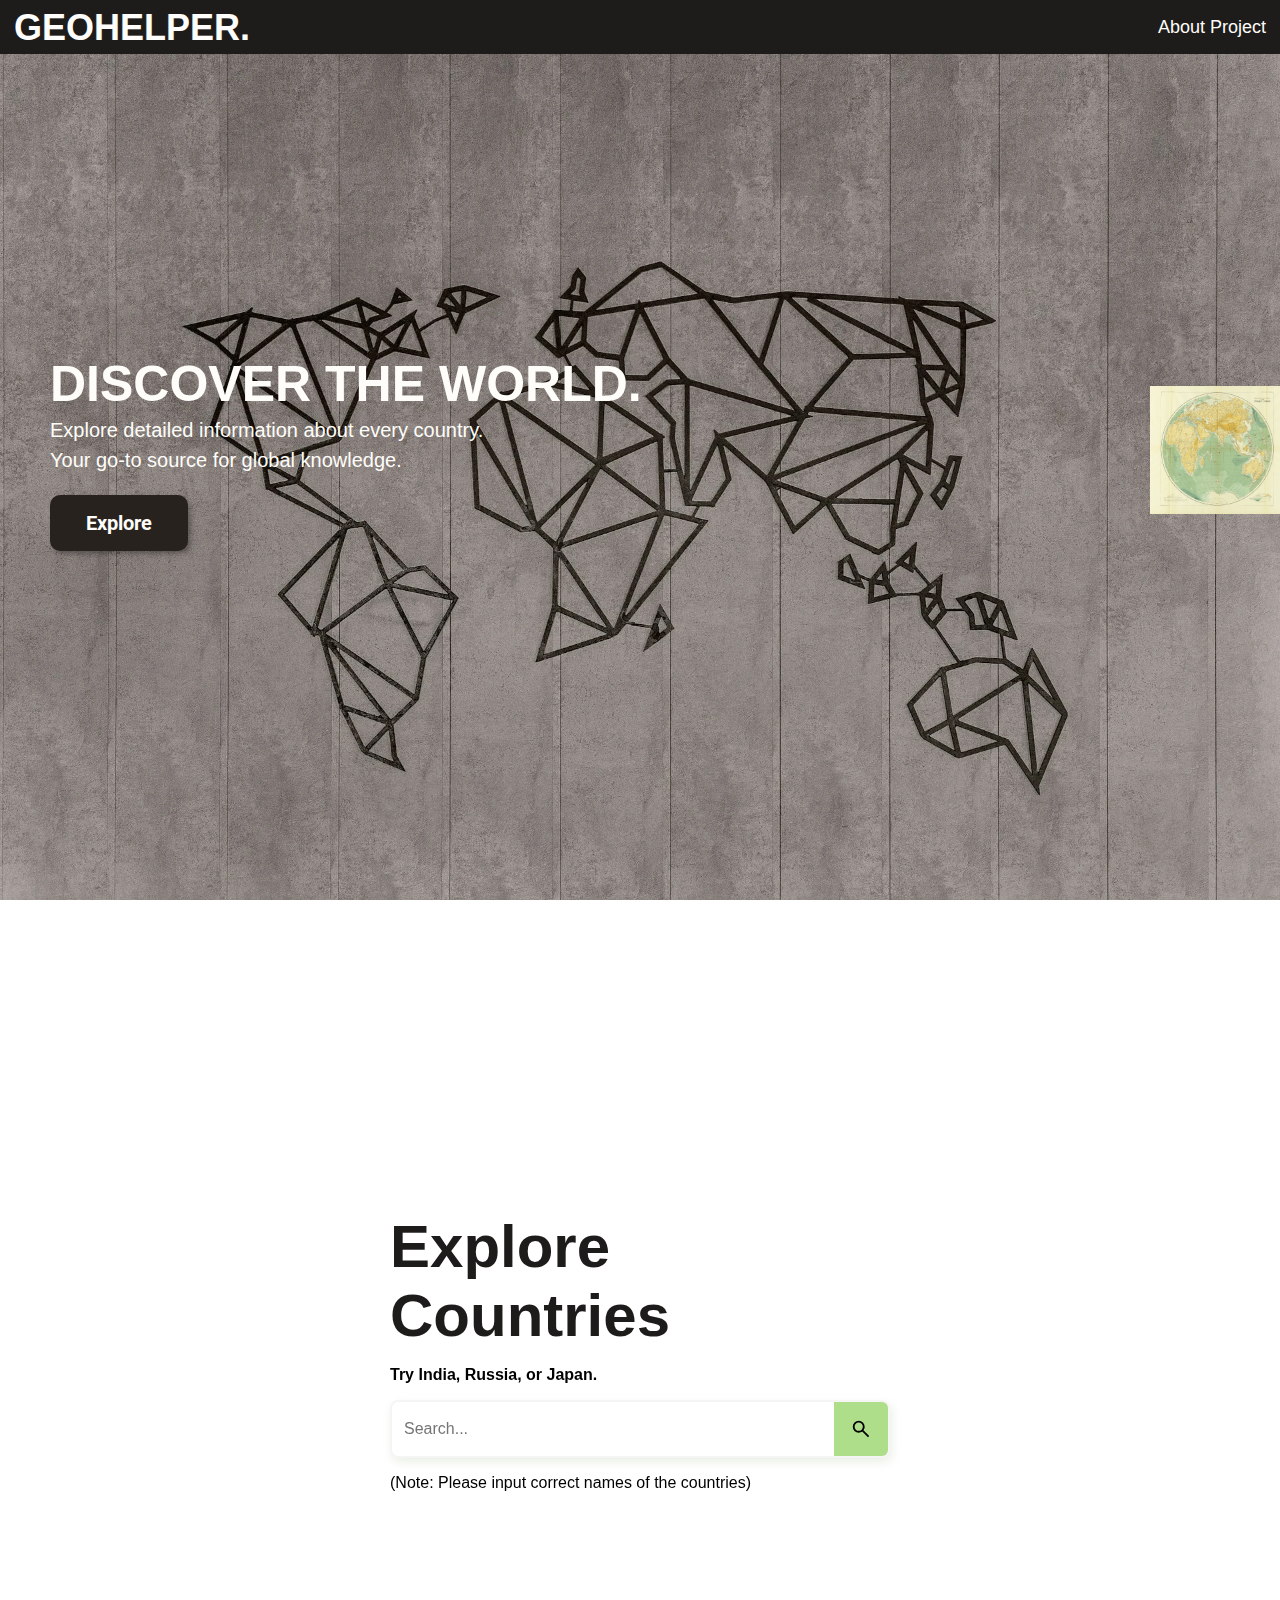
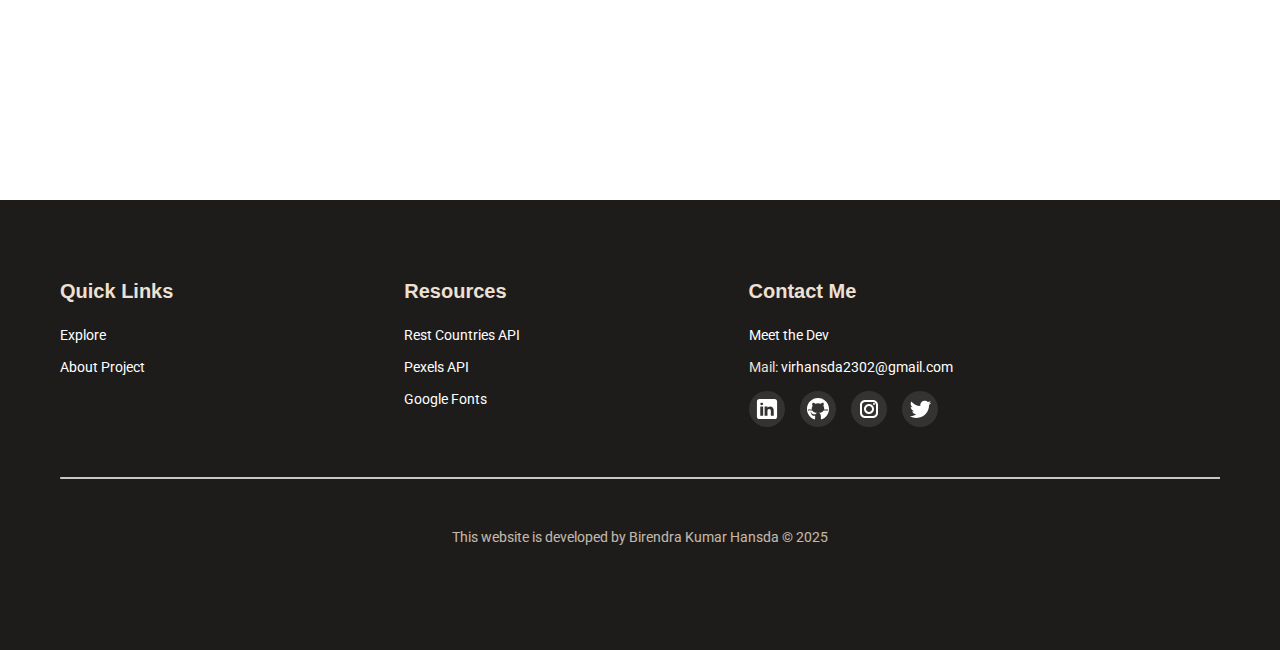
<file: index.html>
<!DOCTYPE html>
<html lang="en">
  <head>
    <meta charset="UTF-8" />
    <meta name="viewport" content="width=device-width, initial-scale=1.0" />
    <link rel="stylesheet" href="/styles/styles.css" />
    <!-- Preload critical resources -->
    <link rel="preload" href="/assets/images/continents.jpg" as="image" />
    <link
      rel="preload"
      href="https://images.unsplash.com/flagged/photo-1585324853527-1c567d53bb72?q=80&w=2124&auto=format&fit=crop&ixlib=rb-4.0.3&ixid=M3wxMjA3fDB8MHxwaG90by1wYWdlfHx8fGVufDB8fHx8fA%3D%3D"
      as="image"
    />
    <link rel="preconnect" href="https://fonts.googleapis.com" />
    <link rel="preconnect" href="https://fonts.gstatic.com" crossorigin />
    <link
      href="https://fonts.googleapis.com/css2?family=Inter+Tight:ital,wght@0,100..900;1,100..900&family=Raleway:ital,wght@0,100..900;1,100..900&family=Roboto:ital,wght@0,100..900;1,100..900&display=swap"
      rel="stylesheet"
    />
    <title>GEOHELPER</title>
  </head>
  <body>
    <header>
      <div class="wrapper">
        <nav>
          <div class="logo">
            <a href="index.html">GEOHELPER.</a>
          </div>
          <ul>
            <li>
              <a
                target="_blank"
                href="https://github.com/BirendraHansda23/GeoHelper"
                >About Project</a
              >
            </li>
          </ul>
        </nav>
      </div>
    </header>

    <!-- End of Header -->
    <div class="wrapper">
      <section class="hero">
        <div class="left">
          <h1>DISCOVER THE WORLD.</h1>
          <p>
            Explore detailed information about every country. <br />Your go-to
            source for global knowledge.
          </p>
          <a href="#country-search" class="btn dark explore-btn">Explore</a>
        </div>

        <div class="right">
          <!-- Lazy load non-critical image -->
          <img
            src="/assets/images/map.jpg"
            alt="map"
            height="160px"
            loading="lazy"
          />
        </div>
      </section>
    </div>

    <!-- End of Hero Section -->

    <div class="wrapper">
      <section class="country-main" id="country-search">
        <div class="search-container">
          <h2>Explore Countries</h2>
          <p>Try India, Russia, or Japan.</p>

          <form id="searchForm" action="#output">
            <div class="search-box">
              <input
                type="search"
                class="search-input"
                placeholder="Search..."
                name="country"
                id="nameInput"
                required
              />
              <button type="submit" class="search-button">
                <img src="/assets/images/search.svg" alt="Search Icon" />
              </button>
            </div>
          </form>
          <p style="font-weight: 400">
            (Note: Please input correct names of the countries)
          </p>
        </div>
      </section>
    </div>

    <section class="output" id="output">
      <div class="country-hero">
        <div class="country-left" id="name-flag"></div>

        <div class="country-right">
          <div class="image-container" id="image-container"></div>
        </div>
      </div>

      <div id="data-container">
        <!-- Data will be dynamically inserted here -->
      </div>
    </section>
    <!-- End of main body-->

    <footer>
      <div class="wrapper">
        <div class="links-container">
          <div class="links">
            <h3>Quick Links</h3>
            <ul>
              <li><a href="index.html">Explore</a></li>
              <li>
                <a
                  target="_blank"
                  href="https://github.com/BirendraHansda23/GeoHelper"
                  >About Project</a
                >
              </li>
              <!-- <li><a href="feedback.html">Feedback</a></li> -->
            </ul>
          </div>

          <div class="links">
            <h3>Resources</h3>
            <ul>
              <li>
                <a target="_blank" href="https://restcountries.com"
                  >Rest Countries API</a
                >
              </li>
              <li>
                <a target="_blank" href="https://www.pexels.com/api/"
                  >Pexels API</a
                >
              </li>
              <li>
                <a
                  target="_blank"
                  target="_blank"
                  href="https://fonts.google.com"
                  >Google Fonts</a
                >
              </li>
            </ul>
          </div>

          <div class="links">
            <h3>Contact Me</h3>
            <ul>
              <li>
                <a target="_blank" href="about.html">Meet the Dev</a>
              </li>
              <li>
                Mail:
                <a
                  href="mailto:virhansda2302@gmail.com?subject=Inquiry from Geo-Helper"
                  >virhansda2302@gmail.com</a
                >
              </li>
            </ul>

            <div class="social">
              <a
                target="_blank"
                href="https://www.linkedin.com/in/birendra-kumar-hansda/"
              >
                <svg
                  xmlns="http://www.w3.org/2000/svg"
                  x="0px"
                  y="0px"
                  width="50"
                  height="24"
                  viewBox="0 0 50 50"
                  style="fill: #ffffff"
                >
                  <path
                    d="M41,4H9C6.24,4,4,6.24,4,9v32c0,2.76,2.24,5,5,5h32c2.76,0,5-2.24,5-5V9C46,6.24,43.76,4,41,4z M17,20v19h-6V20H17z M11,14.47c0-1.4,1.2-2.47,3-2.47s2.93,1.07,3,2.47c0,1.4-1.12,2.53-3,2.53C12.2,17,11,15.87,11,14.47z M39,39h-6c0,0,0-9.26,0-10 c0-2-1-4-3.5-4.04h-0.08C27,24.96,26,27.02,26,29c0,0.91,0,10,0,10h-6V20h6v2.56c0,0,1.93-2.56,5.81-2.56 c3.97,0,7.19,2.73,7.19,8.26V39z"
                  ></path>
                </svg>
              </a>

              <a target="_blank" href="https://github.com/BirendraHansda23">
                <svg
                  xmlns="http://www.w3.org/2000/svg"
                  x="0px"
                  y="0px"
                  width="50"
                  height="24"
                  viewBox="0 0 50 50"
                  style="fill: #ffffff"
                >
                  <path
                    d="M17.791,46.836C18.502,46.53,19,45.823,19,45v-5.4c0-0.197,0.016-0.402,0.041-0.61C19.027,38.994,19.014,38.997,19,39 c0,0-3,0-3.6,0c-1.5,0-2.8-0.6-3.4-1.8c-0.7-1.3-1-3.5-2.8-4.7C8.9,32.3,9.1,32,9.7,32c0.6,0.1,1.9,0.9,2.7,2c0.9,1.1,1.8,2,3.4,2 c2.487,0,3.82-0.125,4.622-0.555C21.356,34.056,22.649,33,24,33v-0.025c-5.668-0.182-9.289-2.066-10.975-4.975 c-3.665,0.042-6.856,0.405-8.677,0.707c-0.058-0.327-0.108-0.656-0.151-0.987c1.797-0.296,4.843-0.647,8.345-0.714 c-0.112-0.276-0.209-0.559-0.291-0.849c-3.511-0.178-6.541-0.039-8.187,0.097c-0.02-0.332-0.047-0.663-0.051-0.999 c1.649-0.135,4.597-0.27,8.018-0.111c-0.079-0.5-0.13-1.011-0.13-1.543c0-1.7,0.6-3.5,1.7-5c-0.5-1.7-1.2-5.3,0.2-6.6 c2.7,0,4.6,1.3,5.5,2.1C21,13.4,22.9,13,25,13s4,0.4,5.6,1.1c0.9-0.8,2.8-2.1,5.5-2.1c1.5,1.4,0.7,5,0.2,6.6c1.1,1.5,1.7,3.2,1.6,5 c0,0.484-0.045,0.951-0.11,1.409c3.499-0.172,6.527-0.034,8.204,0.102c-0.002,0.337-0.033,0.666-0.051,0.999 c-1.671-0.138-4.775-0.28-8.359-0.089c-0.089,0.336-0.197,0.663-0.325,0.98c3.546,0.046,6.665,0.389,8.548,0.689 c-0.043,0.332-0.093,0.661-0.151,0.987c-1.912-0.306-5.171-0.664-8.879-0.682C35.112,30.873,31.557,32.75,26,32.969V33 c2.6,0,5,3.9,5,6.6V45c0,0.823,0.498,1.53,1.209,1.836C41.37,43.804,48,35.164,48,25C48,12.318,37.683,2,25,2S2,12.318,2,25 C2,35.164,8.63,43.804,17.791,46.836z"
                  ></path>
                </svg>
              </a>

              <a target="_blank" href="https://www.instagram.com/__friend_a_/">
                <svg
                  xmlns="http://www.w3.org/2000/svg"
                  x="0px"
                  y="0px"
                  width="24"
                  height="24"
                  viewBox="0 0 24 24"
                  style="fill: #ffffff"
                >
                  <path
                    d="M 8 3 C 5.243 3 3 5.243 3 8 L 3 16 C 3 18.757 5.243 21 8 21 L 16 21 C 18.757 21 21 18.757 21 16 L 21 8 C 21 5.243 18.757 3 16 3 L 8 3 z M 8 5 L 16 5 C 17.654 5 19 6.346 19 8 L 19 16 C 19 17.654 17.654 19 16 19 L 8 19 C 6.346 19 5 17.654 5 16 L 5 8 C 5 6.346 6.346 5 8 5 z M 17 6 A 1 1 0 0 0 16 7 A 1 1 0 0 0 17 8 A 1 1 0 0 0 18 7 A 1 1 0 0 0 17 6 z M 12 7 C 9.243 7 7 9.243 7 12 C 7 14.757 9.243 17 12 17 C 14.757 17 17 14.757 17 12 C 17 9.243 14.757 7 12 7 z M 12 9 C 13.654 9 15 10.346 15 12 C 15 13.654 13.654 15 12 15 C 10.346 15 9 13.654 9 12 C 9 10.346 10.346 9 12 9 z"
                  ></path>
                </svg>
              </a>

              <a target="_blank" href="https://x.com/HansdaViren">
                <svg
                  xmlns="http://www.w3.org/2000/svg"
                  x="0px"
                  y="0px"
                  width="24"
                  height="24"
                  viewBox="0 0 64 64"
                  style="fill: #ffffff"
                >
                  <path
                    d="M61.932,15.439c-2.099,0.93-4.356,1.55-6.737,1.843c2.421-1.437,4.283-3.729,5.157-6.437	c-2.265,1.328-4.774,2.303-7.444,2.817C50.776,11.402,47.735,10,44.366,10c-6.472,0-11.717,5.2-11.717,11.611	c0,0.907,0.106,1.791,0.306,2.649c-9.736-0.489-18.371-5.117-24.148-12.141c-1.015,1.716-1.586,3.726-1.586,5.847	c0,4.031,2.064,7.579,5.211,9.67c-1.921-0.059-3.729-0.593-5.312-1.45c0,0.035,0,0.087,0,0.136c0,5.633,4.04,10.323,9.395,11.391	c-0.979,0.268-2.013,0.417-3.079,0.417c-0.757,0-1.494-0.086-2.208-0.214c1.491,4.603,5.817,7.968,10.942,8.067	c-4.01,3.109-9.06,4.971-14.552,4.971c-0.949,0-1.876-0.054-2.793-0.165C10.012,54.074,16.173,56,22.786,56	c21.549,0,33.337-17.696,33.337-33.047c0-0.503-0.016-1.004-0.04-1.499C58.384,19.83,60.366,17.78,61.932,15.439"
                  ></path>
                </svg>
              </a>
            </div>
          </div>
        </div>

        <hr />

        <p class="copyright">
          This website is developed by Birendra Kumar Hansda © 2025
        </p>
      </div>
    </footer>

    <script src="scripts/script.js" defer></script>
  </body>
</html>
</file>
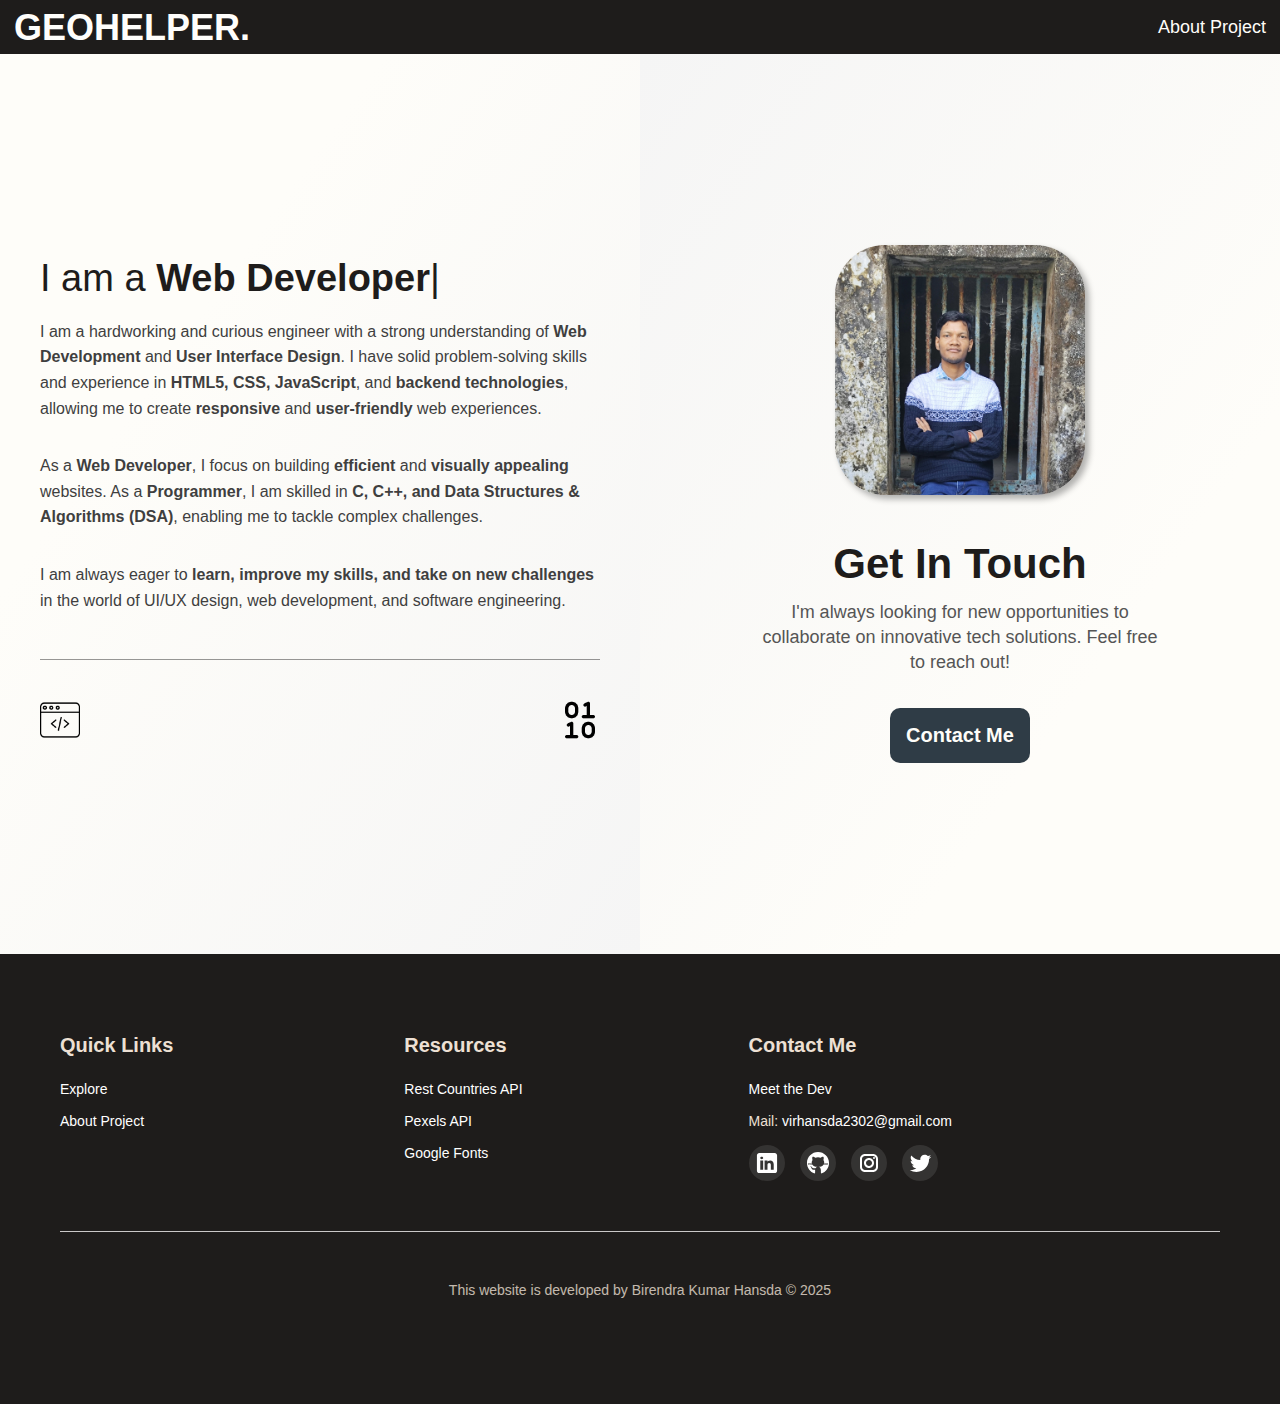
<file: about.html>
<!DOCTYPE html>
<html lang="en">
  <head>
    <meta charset="UTF-8" />
    <meta name="viewport" content="width=device-width, initial-scale=1.0" />
    <link rel="stylesheet" href="/styles/styles.css" />
    <link rel="stylesheet" href="/styles/about.css" />
    <link rel="preconnect" href="https://fonts.googleapis.com" />
    <link rel="preconnect" href="https://fonts.gstatic.com" crossorigin />
    <link
      href="https://fonts.googleapis.com/css2?family=Inter+Tight:ital,wght@0,100..900;1,100..900&family=Raleway:ital,wght@0,100..900;1,100..900&family=Roboto:ital,wght@0,100..900;1,100..900&display=swap"
      rel="stylesheet"
    />
    <title>GeoHelper's Developer</title>
  </head>
  <body>
    <header>
      <div class="wrapper">
        <nav>
          <div class="logo">
            <a href="index.html">GEOHELPER.</a>
          </div>
          <ul>
            <li>
              <a
                target="_blank"
                href="https://github.com/BirendraHansda23/GeoHelper"
                >About Project</a
              >
            </li>
          </ul>
        </nav>
      </div>
    </header>

    <div class="wrapper">
      <section class="about">
        <section class="about-body" id="about-body">
          <!-- Left Section -->
          <div class="left">
            <div class="skill">
              <h2>I am a <span id="dynamic-heading"></span></h2>
              <p>
                I am a hardworking and curious engineer with a strong
                understanding of <strong>Web Development</strong> and
                <strong>User Interface Design</strong>. I have solid
                problem-solving skills and experience in
                <strong>HTML5, CSS, JavaScript</strong>, and
                <strong>backend technologies</strong>, allowing me to create
                <strong>responsive</strong> and
                <strong>user-friendly</strong> web experiences.
              </p>

              <p>
                As a <strong>Web Developer</strong>, I focus on building
                <strong>efficient</strong> and
                <strong>visually appealing</strong> websites. As a
                <strong>Programmer</strong>, I am skilled in
                <strong>C, C++, and Data Structures & Algorithms (DSA)</strong>,
                enabling me to tackle complex challenges.
              </p>

              <p>
                I am always eager to
                <strong
                  >learn, improve my skills, and take on new challenges</strong
                >
                in the world of UI/UX design, web development, and software
                engineering.
              </p>

              <hr />
              <img
                src="./assets/icons/web-programming.png"
                alt="website logo"
              /><img
                src="./assets/icons/binary.png"
                alt="website logo"
                align="right"
              />
            </div>
          </div>

          <!-- Right Section -->
          <div class="right">
            <div class="intro-block">
              <img
                class="pfp"
                src="./assets/images/pfp2.jpg"
                alt="profile picture"
              />
              <div class="contact-content">
                <h1>Get In Touch</h1>
                <p>
                  I'm always looking for new opportunities to collaborate on
                  innovative tech solutions. Feel free to reach out!
                </p>
                <a
                  href="mailto:virhansda2302@gmail.com?subject=Contact via Geo-Helper"
                >
                  <button class="btn contact-btn" type="button">
                    Contact Me
                  </button>
                </a>
              </div>
            </div>
          </div>
        </section>
      </section>
    </div>

    <!-- End of Header -->

    <!-- footer -->

    <footer>
      <div class="wrapper">
        <div class="links-container">
          <div class="links">
            <h3>Quick Links</h3>
            <ul>
              <li><a href="index.html">Explore</a></li>
              <li>
                <a
                  target="_blank"
                  href="https://github.com/BirendraHansda23/GeoHelper"
                  >About Project</a
                >
              </li>
              <!-- <li><a href="feedback.html">Feedback</a></li> -->
            </ul>
          </div>

          <div class="links">
            <h3>Resources</h3>
            <ul>
              <li>
                <a target="_blank" href="https://restcountries.com"
                  >Rest Countries API</a
                >
              </li>
              <li>
                <a target="_blank" href="https://www.pexels.com/api/"
                  >Pexels API</a
                >
              </li>
              <li>
                <a
                  target="_blank"
                  target="_blank"
                  href="https://fonts.google.com"
                  >Google Fonts</a
                >
              </li>
            </ul>
          </div>

          <div class="links">
            <h3>Contact Me</h3>
            <ul>
              <li>
                <a target="_blank" href="about.html">Meet the Dev</a>
              </li>
              <li>
                Mail:
                <a
                  href="mailto:virhansda2302@gmail.com?subject=Inquiry from Geo-Helper"
                  >virhansda2302@gmail.com</a
                >
              </li>
            </ul>

            <div class="social">
              <a
                target="_blank"
                href="https://www.linkedin.com/in/birendra-kumar-hansda/"
              >
                <svg
                  xmlns="http://www.w3.org/2000/svg"
                  x="0px"
                  y="0px"
                  width="50"
                  height="24"
                  viewBox="0 0 50 50"
                  style="fill: #ffffff"
                >
                  <path
                    d="M41,4H9C6.24,4,4,6.24,4,9v32c0,2.76,2.24,5,5,5h32c2.76,0,5-2.24,5-5V9C46,6.24,43.76,4,41,4z M17,20v19h-6V20H17z M11,14.47c0-1.4,1.2-2.47,3-2.47s2.93,1.07,3,2.47c0,1.4-1.12,2.53-3,2.53C12.2,17,11,15.87,11,14.47z M39,39h-6c0,0,0-9.26,0-10 c0-2-1-4-3.5-4.04h-0.08C27,24.96,26,27.02,26,29c0,0.91,0,10,0,10h-6V20h6v2.56c0,0,1.93-2.56,5.81-2.56 c3.97,0,7.19,2.73,7.19,8.26V39z"
                  ></path>
                </svg>
              </a>

              <a target="_blank" href="https://github.com/BirendraHansda23">
                <svg
                  xmlns="http://www.w3.org/2000/svg"
                  x="0px"
                  y="0px"
                  width="50"
                  height="24"
                  viewBox="0 0 50 50"
                  style="fill: #ffffff"
                >
                  <path
                    d="M17.791,46.836C18.502,46.53,19,45.823,19,45v-5.4c0-0.197,0.016-0.402,0.041-0.61C19.027,38.994,19.014,38.997,19,39 c0,0-3,0-3.6,0c-1.5,0-2.8-0.6-3.4-1.8c-0.7-1.3-1-3.5-2.8-4.7C8.9,32.3,9.1,32,9.7,32c0.6,0.1,1.9,0.9,2.7,2c0.9,1.1,1.8,2,3.4,2 c2.487,0,3.82-0.125,4.622-0.555C21.356,34.056,22.649,33,24,33v-0.025c-5.668-0.182-9.289-2.066-10.975-4.975 c-3.665,0.042-6.856,0.405-8.677,0.707c-0.058-0.327-0.108-0.656-0.151-0.987c1.797-0.296,4.843-0.647,8.345-0.714 c-0.112-0.276-0.209-0.559-0.291-0.849c-3.511-0.178-6.541-0.039-8.187,0.097c-0.02-0.332-0.047-0.663-0.051-0.999 c1.649-0.135,4.597-0.27,8.018-0.111c-0.079-0.5-0.13-1.011-0.13-1.543c0-1.7,0.6-3.5,1.7-5c-0.5-1.7-1.2-5.3,0.2-6.6 c2.7,0,4.6,1.3,5.5,2.1C21,13.4,22.9,13,25,13s4,0.4,5.6,1.1c0.9-0.8,2.8-2.1,5.5-2.1c1.5,1.4,0.7,5,0.2,6.6c1.1,1.5,1.7,3.2,1.6,5 c0,0.484-0.045,0.951-0.11,1.409c3.499-0.172,6.527-0.034,8.204,0.102c-0.002,0.337-0.033,0.666-0.051,0.999 c-1.671-0.138-4.775-0.28-8.359-0.089c-0.089,0.336-0.197,0.663-0.325,0.98c3.546,0.046,6.665,0.389,8.548,0.689 c-0.043,0.332-0.093,0.661-0.151,0.987c-1.912-0.306-5.171-0.664-8.879-0.682C35.112,30.873,31.557,32.75,26,32.969V33 c2.6,0,5,3.9,5,6.6V45c0,0.823,0.498,1.53,1.209,1.836C41.37,43.804,48,35.164,48,25C48,12.318,37.683,2,25,2S2,12.318,2,25 C2,35.164,8.63,43.804,17.791,46.836z"
                  ></path>
                </svg>
              </a>

              <a target="_blank" href="https://www.instagram.com/__friend_a_/">
                <svg
                  xmlns="http://www.w3.org/2000/svg"
                  x="0px"
                  y="0px"
                  width="24"
                  height="24"
                  viewBox="0 0 24 24"
                  style="fill: #ffffff"
                >
                  <path
                    d="M 8 3 C 5.243 3 3 5.243 3 8 L 3 16 C 3 18.757 5.243 21 8 21 L 16 21 C 18.757 21 21 18.757 21 16 L 21 8 C 21 5.243 18.757 3 16 3 L 8 3 z M 8 5 L 16 5 C 17.654 5 19 6.346 19 8 L 19 16 C 19 17.654 17.654 19 16 19 L 8 19 C 6.346 19 5 17.654 5 16 L 5 8 C 5 6.346 6.346 5 8 5 z M 17 6 A 1 1 0 0 0 16 7 A 1 1 0 0 0 17 8 A 1 1 0 0 0 18 7 A 1 1 0 0 0 17 6 z M 12 7 C 9.243 7 7 9.243 7 12 C 7 14.757 9.243 17 12 17 C 14.757 17 17 14.757 17 12 C 17 9.243 14.757 7 12 7 z M 12 9 C 13.654 9 15 10.346 15 12 C 15 13.654 13.654 15 12 15 C 10.346 15 9 13.654 9 12 C 9 10.346 10.346 9 12 9 z"
                  ></path>
                </svg>
              </a>

              <a target="_blank" href="https://x.com/HansdaViren">
                <svg
                  xmlns="http://www.w3.org/2000/svg"
                  x="0px"
                  y="0px"
                  width="24"
                  height="24"
                  viewBox="0 0 64 64"
                  style="fill: #ffffff"
                >
                  <path
                    d="M61.932,15.439c-2.099,0.93-4.356,1.55-6.737,1.843c2.421-1.437,4.283-3.729,5.157-6.437	c-2.265,1.328-4.774,2.303-7.444,2.817C50.776,11.402,47.735,10,44.366,10c-6.472,0-11.717,5.2-11.717,11.611	c0,0.907,0.106,1.791,0.306,2.649c-9.736-0.489-18.371-5.117-24.148-12.141c-1.015,1.716-1.586,3.726-1.586,5.847	c0,4.031,2.064,7.579,5.211,9.67c-1.921-0.059-3.729-0.593-5.312-1.45c0,0.035,0,0.087,0,0.136c0,5.633,4.04,10.323,9.395,11.391	c-0.979,0.268-2.013,0.417-3.079,0.417c-0.757,0-1.494-0.086-2.208-0.214c1.491,4.603,5.817,7.968,10.942,8.067	c-4.01,3.109-9.06,4.971-14.552,4.971c-0.949,0-1.876-0.054-2.793-0.165C10.012,54.074,16.173,56,22.786,56	c21.549,0,33.337-17.696,33.337-33.047c0-0.503-0.016-1.004-0.04-1.499C58.384,19.83,60.366,17.78,61.932,15.439"
                  ></path>
                </svg>
              </a>
            </div>
          </div>
        </div>

        <hr />

        <p class="copyright">
          This website is developed by Birendra Kumar Hansda © 2025
        </p>
      </div>
    </footer>

    <script src="scripts/script.js" defer></script>
  </body>
</html>
</file>
<file: styles/styles.css>
/* ROOT VARIABLES       */

:root {
  --brown-color: #1e1c1b;
  --green-color: #7fbf3e;
  --sky-color: #96cbe3;
  --offwhite-color: #fffefc;
  --beige-color: #fefdf9;
  scroll-behavior: smooth;
}

/* GLOBAL STYLES        */

*,
*::after,
*::before {
  box-sizing: border-box;
}

html {
  scroll-behavior: smooth;
}

body {
  margin: 0;
  font-family: "Roboto", sans-serif;
  opacity: 0;
  transform: translateY(10px);
  transition: opacity 1s ease-out, transform 1s ease-out;
}

body.loaded {
  opacity: 1;
  transform: translateY(0);
}

.wrapper {
  max-width: 100%;
  margin: 0 auto;
}

/* SCROLLBAR STYLES     */

::-webkit-scrollbar {
  width: 6px;
}

::-webkit-scrollbar-track {
  background: transparent;
}

::-webkit-scrollbar-thumb {
  background: #00000033;
  border-radius: 20px;
  transition: background 0.3s ease-in-out;
}

::-webkit-scrollbar-thumb:hover {
  background: #00000066;
}

/* HEADER STYLES        */

header .wrapper {
  margin: 0;
}

nav {
  height: 6vh;
  background: var(--brown-color);
  display: flex;
  justify-content: space-between;
  align-items: center;
  width: 100%;
  position: relative;
  z-index: 2;
  padding: 0 14px;
}

nav .logo {
  font-family: "Segoe UI", Tahoma, Geneva, Verdana, sans-serif;
  font-weight: 700;
  font-size: 36px;
  line-height: 47px;
  color: var(--offwhite-color);
}

nav .logo a {
  color: var(--offwhite-color);
  text-decoration: none;
  transition: color 0.3s ease-in-out;
}

nav ul {
  display: flex;
  align-items: center;
  gap: 60px;
  list-style: none;
}

nav ul li a {
  font-family: "Inter-Regular", Helvetica;
  font-weight: 500;
  color: var(--beige-color);
  font-size: 18px;
  text-decoration: none;
  position: relative;
  transition: color 0.3s ease-in-out;
}

nav ul li a::after {
  content: "";
  position: absolute;
  left: 0;
  bottom: -2px;
  width: 0;
  height: 2px;
  background-color: var(--beige-color);
  transition: width 0.3s ease-in-out;
}

nav ul li a:hover::after {
  width: 100%;
}

/* HERO SECTION         */

.hero {
  margin: 0;
  padding: 0 0 50px 50px;
  height: 94vh;
  width: 100%;
  background-image: url(../assets/images/continents.webp);
  background-size: cover;
  background-position: center 70%;
  background-repeat: no-repeat;
  background-attachment: scroll;
  display: flex;
  align-items: center;
  justify-content: space-between;
  position: relative;
  z-index: 2;
}
.hero .left {
  width: 600px;
}

.hero .left h1 {
  font-family: "Inter", sans-serif;
  font-weight: 700;
  font-size: 50px;
  line-height: 125%;
  color: var(--beige-color);
  margin: 0;
}

.hero .left p {
  font-family: "Inter", sans-serif;
  font-weight: normal;
  font-size: 20px;
  line-height: 150%;
  color: var(--beige-color);
  margin-top: 0;
}

.hero .right img {
  height: 128px;
  width: auto;
}

/* MAIN LAYOUT          */

.country-main {
  display: flex;
  max-width: 100%;
  height: 100vh;
  flex-direction: column;
  justify-content: center;
  align-items: center;
  text-align: center;
  background-color: var(--beige-color);
  background: url("https://images.unsplash.com/flagged/photo-1585324853527-1c567d53bb72?q=80&w=2124&auto=format&fit=crop&ixlib=rb-4.0.3&ixid=M3wxMjA3fDB8MHxwaG90by1wYWdlfHx8fGVufDB8fHx8fA%3D%3D")
    center/cover no-repeat fixed;
  backdrop-filter: blur(15px);
  z-index: -1;
}

.country-main::before {
  content: "";
  position: absolute;
  top: 0;
  left: 0;
  width: 100%;
  height: 100%;
  background: inherit;
  filter: blur(100px);
  z-index: -1;
}

/* SEARCH BOX           */

.search-container {
  max-width: 500px;
  width: 100%;
  margin-top: 20px;
}

.search-container h2 {
  font-family: "Trebuchet MS", sans-serif;
  font-weight: 800;
  font-size: 60px;
  color: var(--brown-color);
  text-align: left;
  margin: 0;
}

.search-container p {
  font-family: "Lucida Sans", sans-serif;
  font-size: 16px;
  font-weight: 800;
  text-align: left;
}

.search-box {
  display: flex;
  align-items: center;
  border: 2px solid whitesmoke;
  border-radius: 8px;
  overflow: hidden;
  width: 100%;
  background: white;
  box-shadow: 2px 4px 10px #63904023;
}

.search-input {
  flex: 1;
  padding: 12px;
  font-size: 16px;
  border: none;
  outline: none;
}

.search-input:-webkit-autofill {
  background-color: white !important;
  box-shadow: 0 0 0px 1000px white inset !important;
}

.search-button {
  background: #8ed05cb5;
  border: none;
  padding: 16px;
  cursor: pointer;
  display: flex;
  align-items: center;
  justify-content: center;
  transition: background 0.3s ease-in-out;
}

.search-button img {
  width: 22px;
  height: 22px;
}

.search-button:hover {
  background: var(--green-color);
}

/* DATA OUTPUT          */

.output {
  position: relative;
  z-index: 2;
}

.two-column-grid {
  display: grid;
  grid-template-columns: 1fr 2fr;
  gap: 18px;
  padding: 20px;
  background-color: white;
  border-bottom: 1px solid black;
}

.left-column,
.right-column {
  display: flex;
  flex-direction: column;
  gap: 20px;
}

.attribute {
  font-weight: 600;
  font-size: large;
  text-align: right;
  padding: 20px;
  background: linear-gradient(to left, whitesmoke, white);
  color: black;
}

.data {
  font-weight: 400;
  font-size: large;
  padding: 20px;
  background: linear-gradient(to right, whitesmoke, white);
}

.error {
  color: red;
  margin-top: 10px;
}

/* COUNTRY HERO         */

.country-hero {
  display: flex;
  justify-content: space-between;
  align-items: center;
  height: 50vh;
  width: 100%;
  margin: 0;
}

.country-left,
.country-right {
  flex: 1;
  padding: 20px;
  height: 50vh;
  border: 1px solid #000000;
  background-color: var(--beige-color);
}

.country-left {
  border-right: 1px solid #ffffff;
  display: flex;
  justify-content: center;
  align-items: center;
  text-align: center;
  flex-direction: column;
}

.country-left img {
  padding: 10px;
  border: 1px dotted black;
  width: auto;
  max-height: 150px;
  height: auto;
}

.country-left h2 {
  font-family: "Trebuchet MS", sans-serif;
  font-weight: 800;
  font-size: 48px;
  color: var(--brown-color);
  width: 100%;
  margin-top: 20px;
}

.country-right {
  flex: 2;
  display: flex;
  flex-direction: column;
  justify-content: center;
}

.country-right .image-container {
  height: 40vh;
  display: flex;
  justify-content: center;
  align-items: center;
}

.image-container img {
  max-width: 100%;
  max-height: 100%;
}

.data-container {
  font-family: "Inter-Regular", Helvetica;
}

/* FOOTER STYLES        */

footer {
  background: var(--brown-color);
  color: #ede0d4;
  height: 50vh;
  margin-top: 0;
  padding: 60px 60px;
  position: relative;
  z-index: 2;
}

footer h3 {
  font-family: "Inter-Regular", Helvetica;
  color: #ede0d4;
  font-size: 20px;
  font-weight: 600;
  margin-bottom: 24px;
}

footer ul {
  list-style: none;
  padding-left: 0;
}

footer ul li {
  font-size: 14px;
  margin: 16px 0;
  text-align: left;
}

footer li a {
  position: relative;
  text-decoration: none;
  color: #fff;
  transition: color 0.3s ease-in-out;
}

footer li a::after {
  content: "";
  position: absolute;
  left: 0;
  bottom: -2px;
  width: 0;
  height: 1px;
  background-color: var(--beige-color);
  transition: width 0.3s ease-in-out;
}

footer li a:hover {
  color: var(--beige-color);
}

footer li a:hover::after {
  width: 100%;
}

footer .links-container {
  display: grid;
  grid-template-columns: 2fr 2fr 3fr;
  gap: 30px;
}

footer .social {
  display: flex;
  gap: 15px;
}

footer .social a {
  display: inline-flex;
  align-items: center;
  justify-content: center;
  width: 36px;
  height: 36px;
  border-radius: 50%;
  background: rgba(255, 255, 255, 0.1);
  transition: background 0.3s ease-in-out;
}

footer .social a:hover {
  background: rgba(255, 255, 255, 0.2);
}

footer hr {
  border-top: 1px solid whitesmoke;
  margin: 50px 0;
  opacity: 0.8;
}

footer .copyright {
  text-align: center;
  margin-top: 40px;
  font-size: 14px;
  opacity: 0.8;
}

/* BUTTONS              */

.btn {
  padding: 16px 36px;
  border-radius: 10px;
  color: var(--beige-color);
  display: inline-block;
  font-weight: bold;
  font-size: 20px;
  text-decoration: none;
  position: relative;
}

.btn.dark {
  background: #28221f;
}

.btn:hover {
  box-shadow: 3px 3px 8px rgba(0, 0, 0, 0.5);
}

.explore-btn {
  box-shadow: 3px 3px 5px rgba(0, 0, 0, 0.3);
  transition: box-shadow 0.3s ease;
}
</file>
<file: styles/about.css>
.header-blank {
  margin: 0;
  padding: 0;
  height: 100vh;
}

body {
  font-family: Arial, sans-serif;
  height: 100vh;
  width: 100%;
  flex-wrap: wrap;
}

.body-container {
  max-width: 1200px;
  margin: 0 auto;
  padding: 20px;
}

hr {
  border: 0;
  height: 1px;
  background: #ddd;
  margin: 40px 0;
}

/* about body */

.about-body {
  display: flex;
  height: 100vh;
  width: 100%;
  flex-wrap: wrap;
  color: var(--brown-color);
}

/* Left Section */
.about-body .left {
  flex: 1;
  display: flex;
  flex-direction: column;
  justify-content: center;
  padding: 40px;
  max-width: 50%;
  background: linear-gradient(
    to bottom right,
    var(--beige-color) 30%,
    whitesmoke
  );
}

.about-body .left .skill {
  margin-bottom: 40px;
}

.about-body .left h2 {
  font-family: "Trebuchet MS", sans-serif;
  font-weight: 500;
  font-size: 38px;
  line-height: 125%;
  color: var(--brown-color);
  text-align: left;
  margin-bottom: 10px;
}

#dynamic-heading {
  font-weight: bold;
  transition: opacity 0.5s ease-in-out;
}

#dynamic-heading::after {
  font-weight: 500;
  content: "|";
  animation: blink 0.8s infinite;
}

@keyframes blink {
  50% {
    opacity: 0;
  }
}

.about-body .left p {
  font-family: "Inter-Regular", Helvetica;
  font-size: 16px;
  font-weight: 500;
  line-height: 1.6;
  padding-bottom: 16px;
  text-align: left;
  color: #3f3f3f;
}

.about-body .left img {
  width: 40px;
  height: 40px;
  margin-top: 10px;
}

.about-body .left hr {
  border-top: 1px solid rgb(0, 0, 0);
  margin: 30px 0;
  opacity: 0.4;
}

/* Right Section */
.about-body .right {
  flex: 1;
  display: flex;
  justify-content: center;
  align-items: center;
  padding: 40px;
  max-width: 50%;
  background: linear-gradient(to top left, var(--beige-color) 30%, whitesmoke);
}

.about-body .right .intro-block {
  text-align: center;
}

.about-body .right .pfp {
  width: 250px;
  height: 250px;
  border-radius: 20%;
  margin-bottom: 10px;
  box-shadow: 4px 4px 6px rgba(0, 0, 0, 0.3);
  transition: background 0.3s ease;
}

.about-body .right h1 {
  font-family: "Trebuchet MS", sans-serif;
  font-weight: 700;
  font-size: 42px;
  line-height: 125%;
  color: var(--brown-color);
  margin-bottom: 10px;
}

.about-body .right p {
  font-family: "Inter-Regular", Helvetica;
  font-size: 18px;
  color: #555;
  max-width: 400px;
  margin: 0 auto;
}

.about-body .right span u {
  font-weight: bolder;
  text-decoration: none;
}

.contact-content p {
  font-family: "Inter-Regular", Helvetica;
  font-size: 16px;
  font-weight: 500;
  line-height: 1.4;
  padding-bottom: 16px;
  color: #3f3f3f;
  max-width: 600px;
  margin: 0 auto 20px;
}

.contact-btn {
  background: #2f3c46;
  margin-top: 16px;
  padding: 16px;
  border: none;
  cursor: pointer;
  transition: background 0.3s ease-in-out;
}

.contact-btn:hover {
  background: #577583;
  transition: 0.3s;
}
</file>
